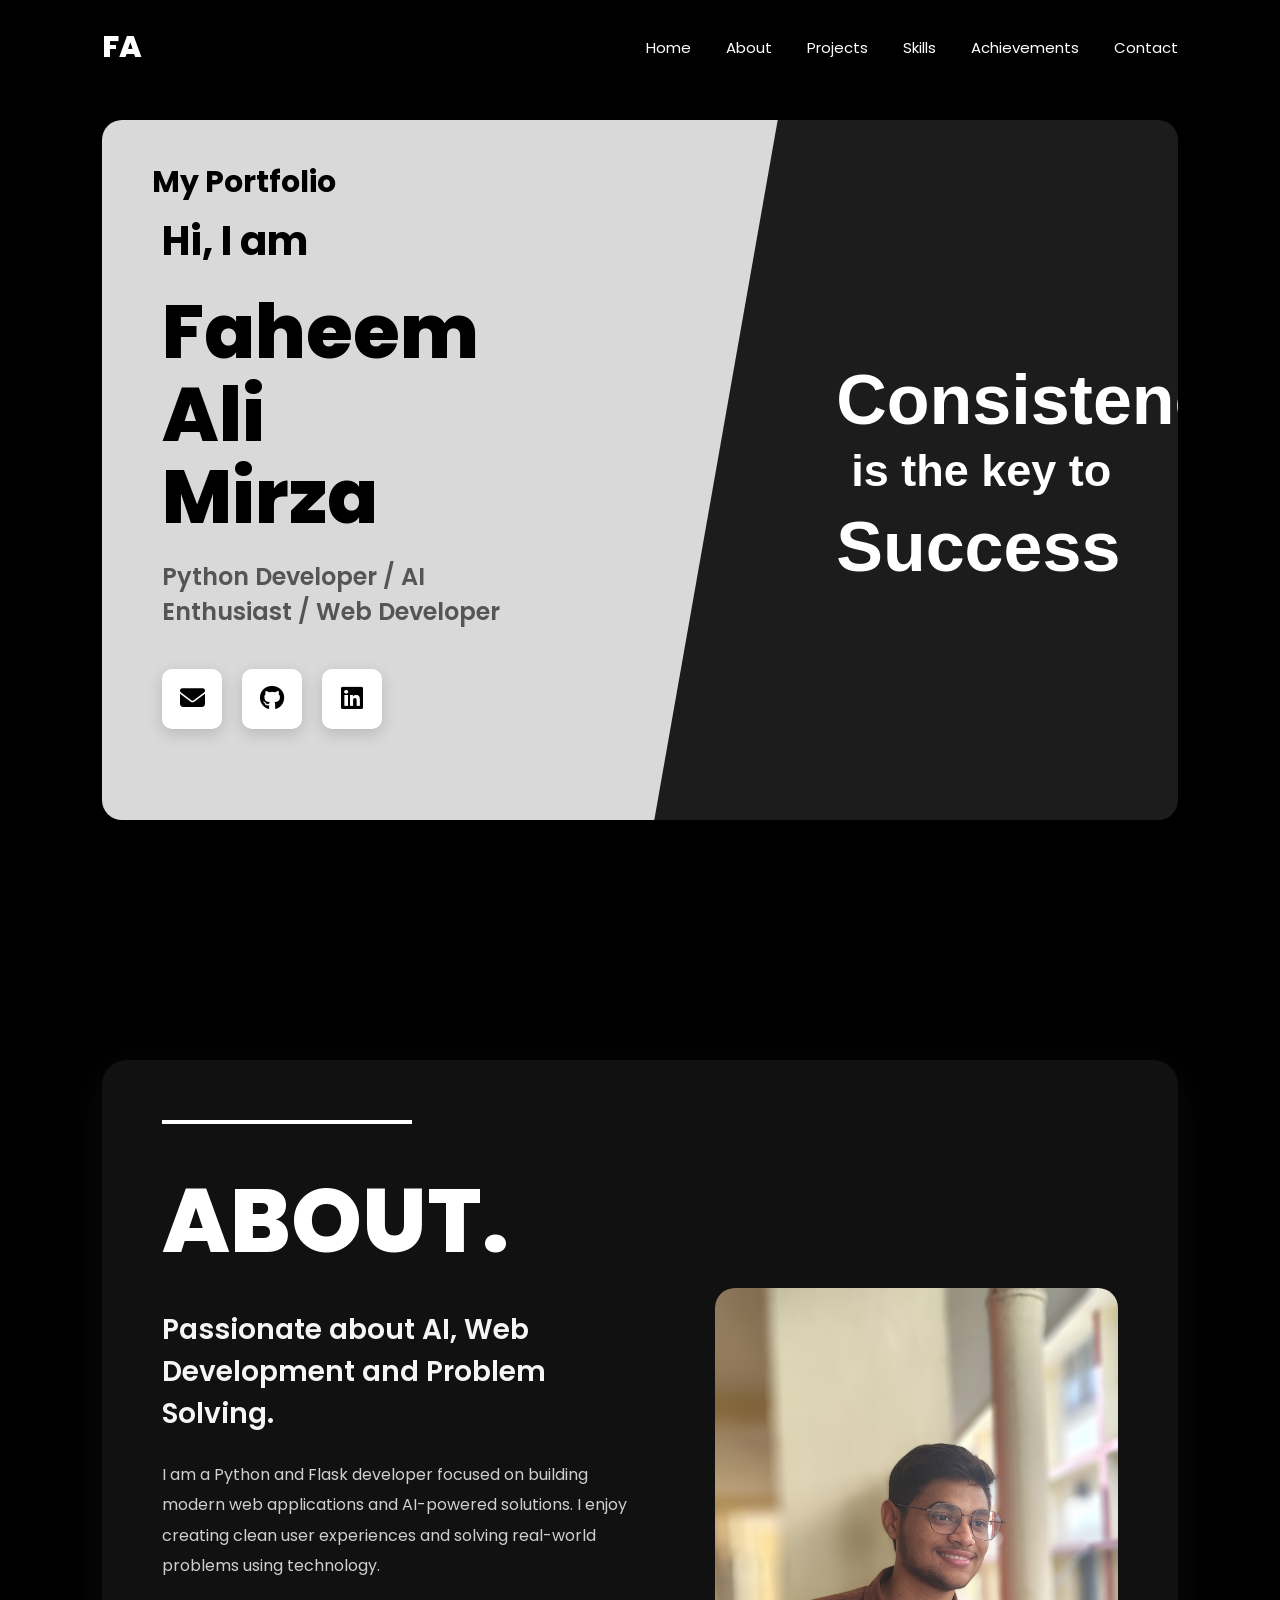
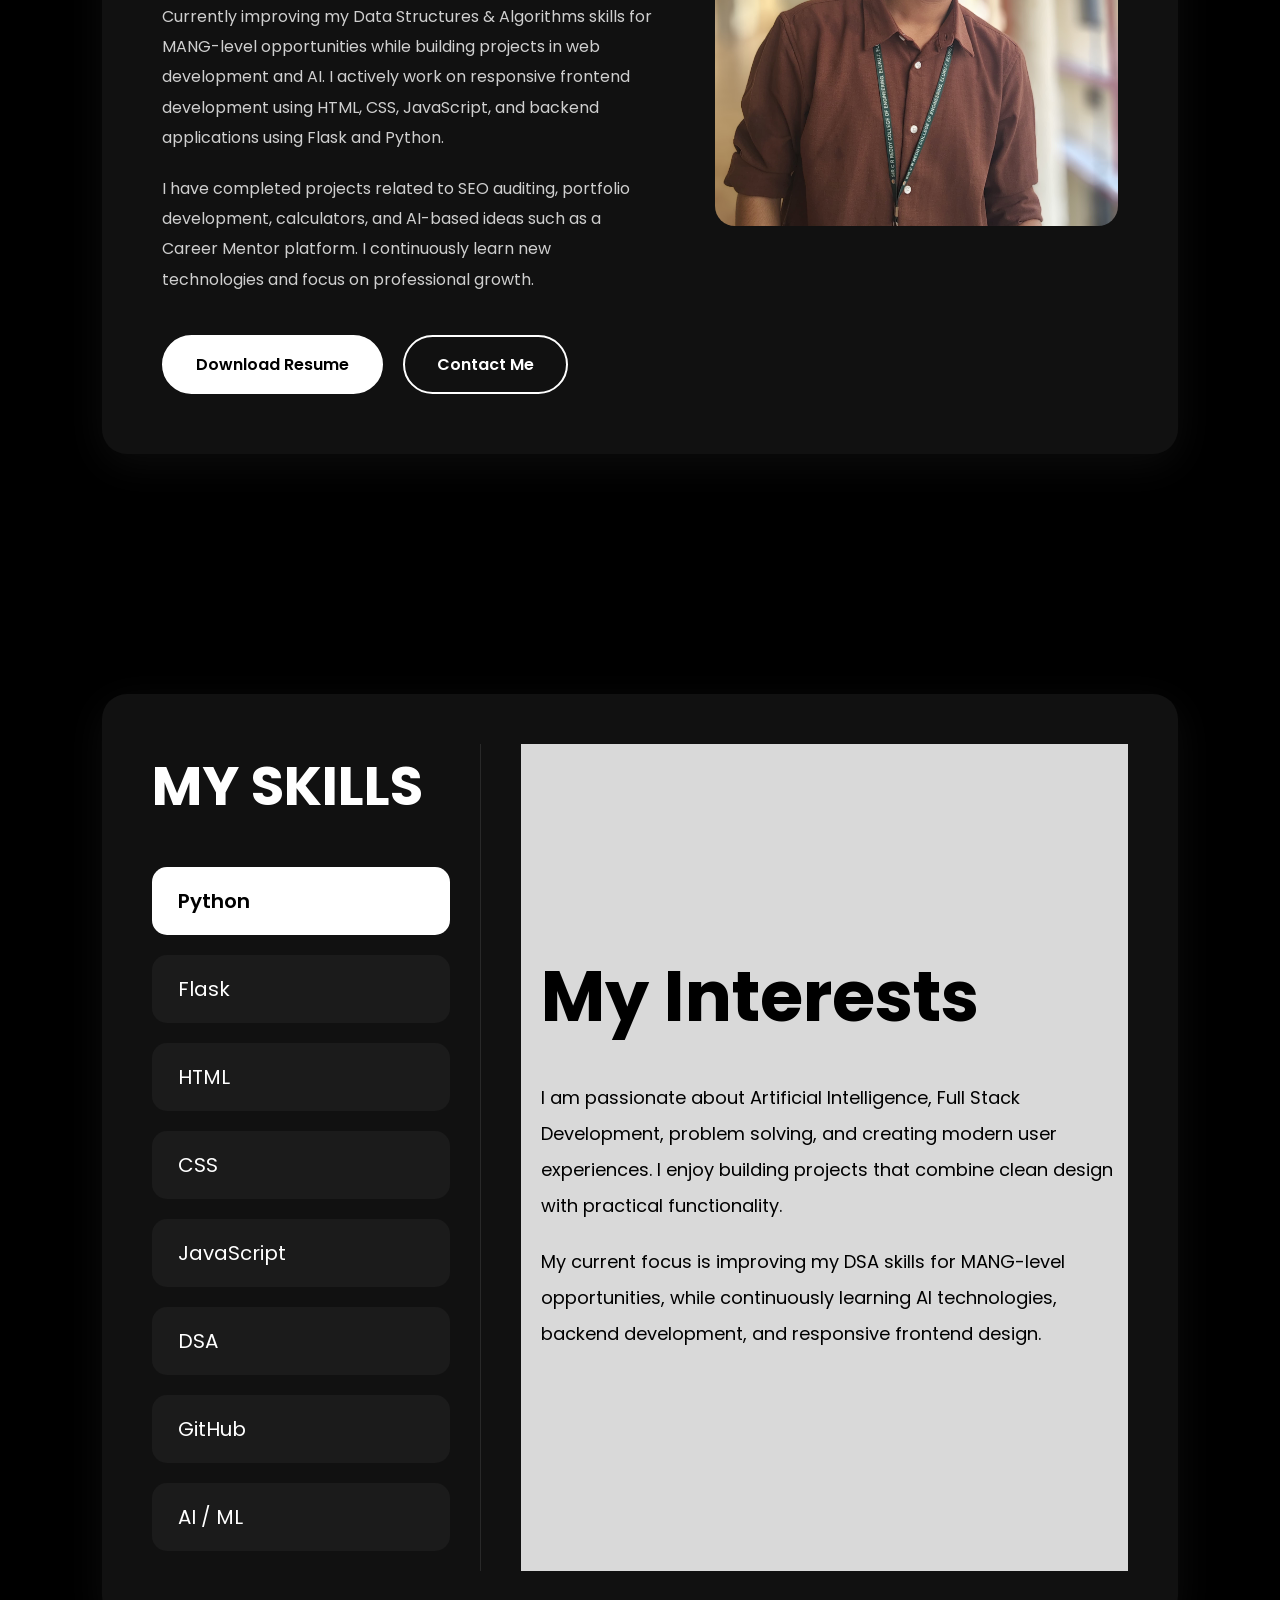
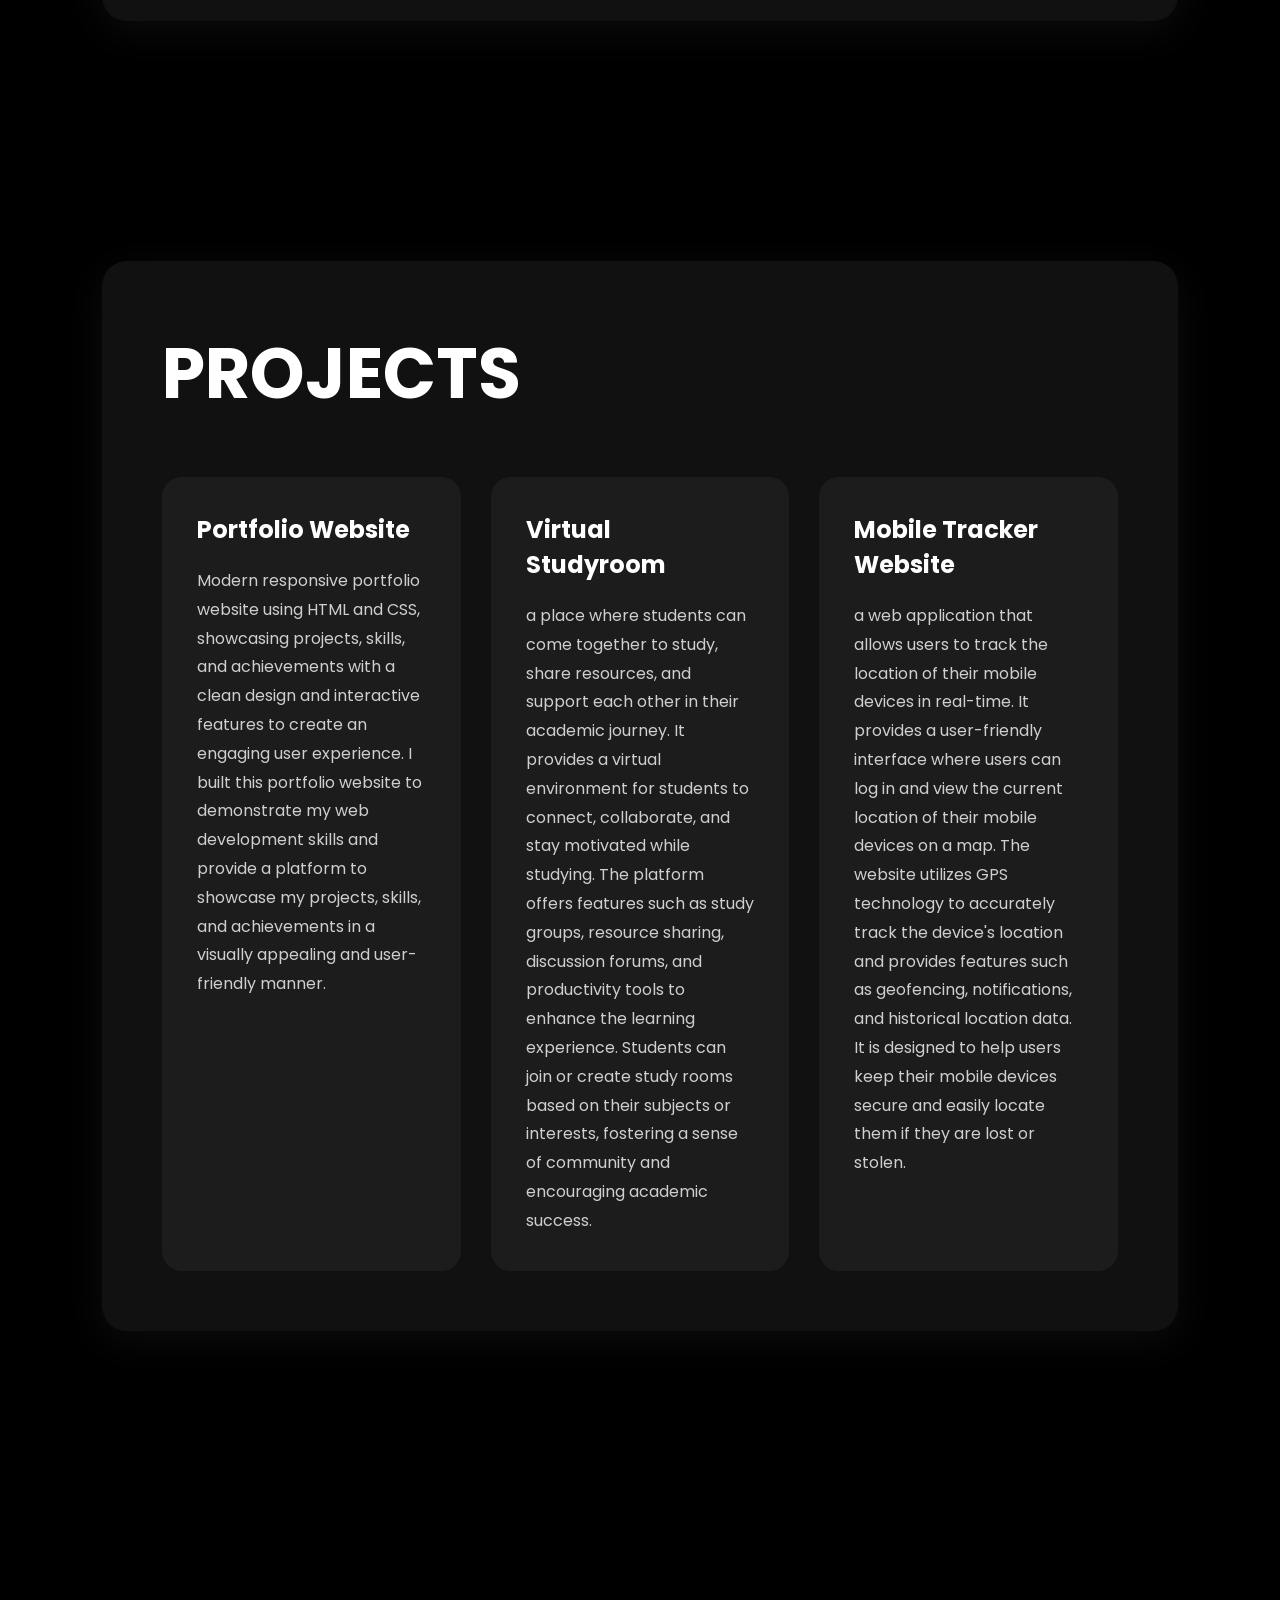
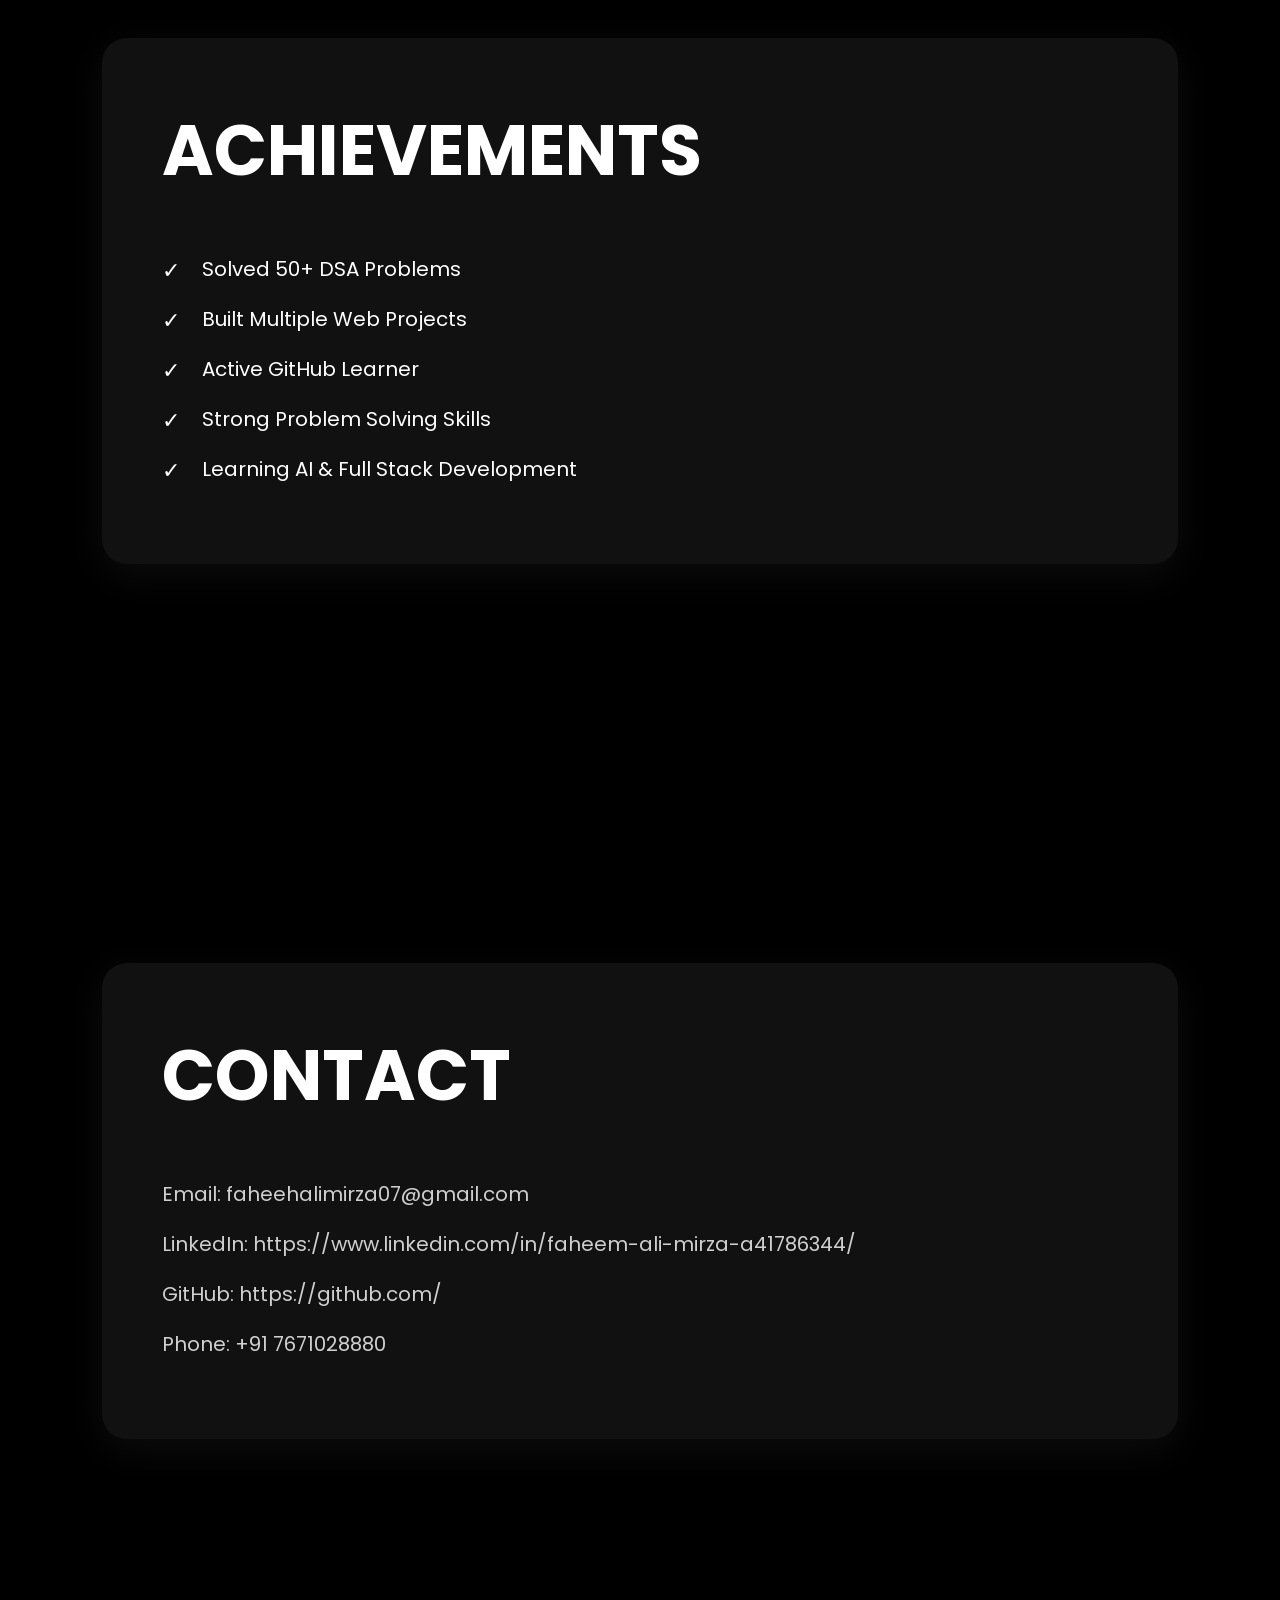
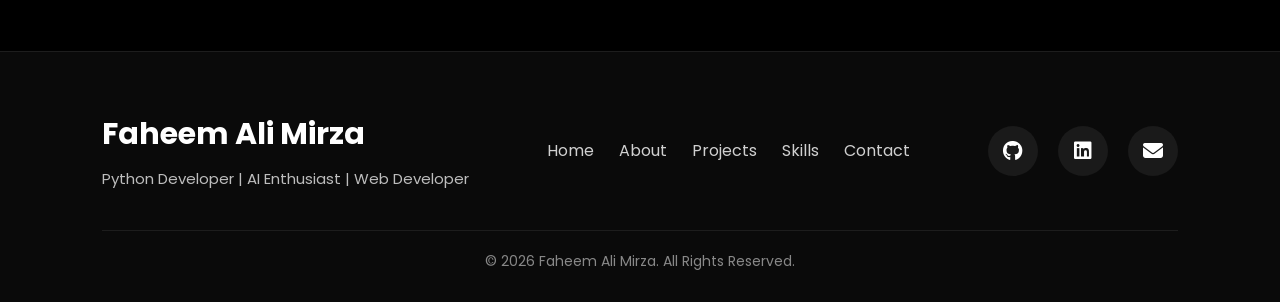
<file: 1 portfolio/index.html>
<!DOCTYPE html>
<html lang="en">
<head>
  <meta charset="UTF-8">
  <meta name="viewport" content="width=device-width, initial-scale=1.0">

  <title>Faheem Ali Mirza Portfolio</title>

  <!-- CSS -->
  <link rel="stylesheet" href="portfolio.css">

  <!-- Icons -->
  <link rel="stylesheet"
  href="https://cdnjs.cloudflare.com/ajax/libs/font-awesome/6.5.1/css/all.min.css"/>

  <!-- Google Font -->
  <link href="https://fonts.googleapis.com/css2?family=Poppins:wght@300;400;500;600;700;800&display=swap" rel="stylesheet">
</head>

<body>

  <!-- NAVBAR -->

  <header>
    <div class="logo">
      FA 
    </div>

    <nav>
      <a href="#home" class="active">Home</a>
      <a href="#about">About</a>
      <a href="#projects">Projects</a>
      <a href="#skills">Skills</a>
      <a href="#achievements">Achievements</a>
      <a href="#contact">Contact</a>
    </nav>
  </header>

  <!-- HOME SECTION -->

  <section id="home" class="home">

    <div class="container">

      <!-- LEFT SIDE -->
      <div class="left-section">

        <div class="inside-logo">My Portfolio</div>

        <div class="content">
          <h3>Hi, I am</h3>

          <h1>
            Faheem Ali <br>
            Mirza
          </h1>

          <p>Python Developer / AI Enthusiast / Web Developer</p>

          <div class="social-icons">

            <a href="#">
              <i class="fas fa-envelope"></i>
            </a>

            <a href="https://github.com">
              <i class="fab fa-github"></i>
            </a>

            <a href="https://www.linkedin.com/in/faheem-ali-mirza-a41786344/">
              <i class="fab fa-linkedin"></i>
            </a>

          </div>
        </div>
      </div>

      <!-- RIGHT SIDE -->

      <div class="right-section">

        <div class="tagline">

          <h3>Consistency</h3>

          <h2>is the key to</h2>

          <h3>Success</h3>

        </div>

      </div>

    </div>

  </section>

  <!-- ABOUT -->

  <section id="about" class="about">

    <div class="section-box">

      <div class="about-container">

        <!-- LEFT CONTENT -->

        <div class="about-content">

          <div class="line"></div>

          <h1>ABOUT.</h1>

          <h3>
            Passionate about AI, Web Development and Problem Solving.
          </h3>

          <p>
            I am a Python and Flask developer focused on building modern web applications 
            and AI-powered solutions. I enjoy creating clean user experiences and solving 
            real-world problems using technology.
          </p>

          <p>
            Currently improving my Data Structures & Algorithms skills for MANG-level 
            opportunities while building projects in web development and AI. 
            I actively work on responsive frontend development using HTML, CSS, JavaScript, 
            and backend applications using Flask and Python.
          </p>

          <p>
            I have completed projects related to SEO auditing, portfolio development, 
            calculators, and AI-based ideas such as a Career Mentor platform. 
            I continuously learn new technologies and focus on professional growth.
          </p>

          <!-- BUTTONS -->

          <div class="buttons">

            <a href="Resume.pdf" class="btn white-btn" download>
              Download Resume
            </a>

            <a href="#contact" class="btn transparent">
              Contact Me
            </a>

          </div>

        </div>

        <!-- RIGHT IMAGE -->

        <div class="about-image">

          <img src="faheem.jpg" alt="Faheem Ali Mirza">

        </div>

      </div>

    </div>

  </section>

  <!-- SKILLS -->

  <section id="skills" class="skills">

    <div class="skills-wrapper">

        <!-- LEFT SIDE -->

        <div class="skills-left">

            <h1>MY SKILLS</h1>

            <div class="skill-item active"
                data-title="Python"
                data-description="I use Python for problem solving, backend development, automation, and AI-related projects. I have built virtual studyroom projects, SEO audit tools, and logic-based applications using Python.
                I have a strong foundation in Python programming and enjoy leveraging its versatility for various applications.">
                Python
            </div>

            <div class="skill-item"
                data-title="Flask"
                data-description="I use Flask to create backend web applications and APIs. I have worked on responsive portfolio projects and planned AI-based web platforms using Flask. I utilize Flask to build scalable and efficient web applications, handling routing, database interactions, and integrating with frontend technologies to create seamless user experiences.
                 I have experience in developing RESTful APIs and implementing authentication and security features using Flask.">
                Flask
            </div>

            <div class="skill-item"
                data-title="HTML"
                data-description="I use HTML to build modern and structured web pages. I have created portfolio websites, landing pages, and responsive layouts. 
                I use HTML to structure content and create engaging user interfaces for my web projects. I have experience in building responsive layouts, semantic markup, and interactive features using HTML.">
                HTML
            </div>

            <div class="skill-item"
                data-title="CSS"
                data-description="I use CSS for responsive design, animations, layouts, flexbox, grid systems, and premium UI styling.
                 I have created modern portfolio interfaces and interactive sections. I use css in very project i have made and it is mainly used to design the page.">
                CSS
            </div>

            <div class="skill-item"
                data-title="JavaScript"
                data-description="I use JavaScript to add interactivity and dynamic behavior to websites. I have created calculator projects, navigation interactions, and responsive UI features. 
                I use JavaScript to enhance user experience by implementing interactive elements, form validation, and dynamic content updates in my web projects. I have experience with DOM manipulation, event handling, and creating engaging user interfaces using">
                JavaScript
            </div>

            <div class="skill-item"
                data-title="DSA"
                data-description="I practice Data Structures & Algorithms regularly and have solved many logic-based problems involving stacks, arrays, recursion, and problem-solving techniques.">
                DSA
            </div>

            <div class="skill-item"
                data-title="GitHub"
                data-description="I use GitHub to manage repositories, upload projects, track progress, and maintain coding consistency for development projects.">
                GitHub
            </div>

            <div class="skill-item"
                data-title="AI & Machine Learning"
                data-description="I am exploring AI concepts and building my knowledge in intelligent systems, AI-powered applications, and future AI-based project development.">
                AI / ML
            </div>

        </div>

        <!-- RIGHT SIDE -->

        <div class="skills-right">

            <div id="default-content">

                <h1>My Interests</h1>

                <p>
                    I am passionate about Artificial Intelligence, Full Stack Development,
                    problem solving, and creating modern user experiences.
                    I enjoy building projects that combine clean design with practical functionality.
                </p>

                <p>
                    My current focus is improving my DSA skills for MANG-level opportunities,
                    while continuously learning AI technologies, backend development,
                    and responsive frontend design.
                </p>

            </div>

            <div id="skill-content" style="display:none;">

                <h1 id="skill-title"></h1>

                <p id="skill-description"></p>

            </div>

        </div>

    </div>




  </section>

  <!-- PROJECTS -->

  <section id="projects" class="projects">

    <div class="section-box">

      <div class="section-title">
        <h1>PROJECTS</h1>
      </div>

      <div class="project-container">

        <div class="project-card">

          <h2>Portfolio Website</h2>

          <p>
            Modern responsive portfolio website using HTML and CSS, showcasing projects, skills, and achievements with a clean design and interactive features to create an engaging user experience.
            I built this portfolio website to demonstrate my web development skills and provide a platform to showcase my projects, skills, and achievements in a visually appealing and user-friendly manner. 
          </p>

        </div>

        <div class="project-card">

          <h2>Virtual Studyroom </h2>

          <p>
           a place where students can come together to study, share resources, and support each other in their academic journey. It provides a virtual environment for students to connect, collaborate, and stay motivated while studying. The platform offers features such as study groups, resource sharing, discussion forums, and productivity tools to enhance the learning experience. 
           Students can join or create study rooms based on their subjects or interests, fostering a sense of community and encouraging academic success.   
          </p>

        </div>

        <div class="project-card">

          <h2>Mobile Tracker Website</h2>

          <p>
             a web application that allows users to track the location of their mobile devices in real-time. It provides a user-friendly interface where users can log in and view the current location of their mobile devices on a map. The website utilizes GPS technology to accurately track the device's location and provides features such as geofencing, notifications, and historical location data. 
             It is designed to help users keep their mobile devices secure and easily locate them if they are lost or stolen. 
          </p>

        </div>

      </div>

    </div>

  </section>

  <!-- ACHIEVEMENTS -->

  <section id="achievements" class="achievements">

    <div class="section-box">

      <div class="section-title">
        <h1>ACHIEVEMENTS</h1>
      </div>

      <ul>

        <li>Solved 50+ DSA Problems</li>
        <li>Built Multiple Web Projects</li>
        <li>Active GitHub Learner</li>
        <li>Strong Problem Solving Skills</li>
        <li>Learning AI & Full Stack Development</li>

      </ul>

    </div>

  </section>

  <!-- CONTACT -->

  <section id="contact" class="contact">

    <div class="section-box">

      <div class="section-title">
        <h1>CONTACT</h1>
      </div>

      <div class="contact-container">

        <p>Email: faheehalimirza07@gmail.com</p>

        <p>LinkedIn: https://www.linkedin.com/in/faheem-ali-mirza-a41786344/</p>

        <p>GitHub: https://github.com/</p>

        <p>Phone: +91 7671028880</p>

      </div>

    </div>

  </section>
  <!-- FOOTER -->

<footer class="footer">

    <div class="footer-container">

        <div class="footer-left">

            <h2>Faheem Ali Mirza</h2>

            <p>
                Python Developer | AI Enthusiast | Web Developer
            </p>

        </div>

        <div class="footer-center">

            <a href="#home">Home</a>
            <a href="#about">About</a>
            <a href="#projects">Projects</a>
            <a href="#skills">Skills</a>
            <a href="#contact">Contact</a>

        </div>

        <div class="footer-right">

            <a href="#">
                <i class="fab fa-github"></i>
            </a>

            <a href="https://www.linkedin.com/in/faheem-ali-mirza-a41786344">
                <i class="fab fa-linkedin"></i>
            </a>

            <a href="#">
                <i class="fas fa-envelope"></i>
            </a>

        </div>

    </div>

    <div class="footer-bottom">

        <p>
            © 2026 Faheem Ali Mirza. All Rights Reserved.
        </p>

    </div>

</footer>

  <script src="portfolio.js"></script>

</body>
</html>
</file>
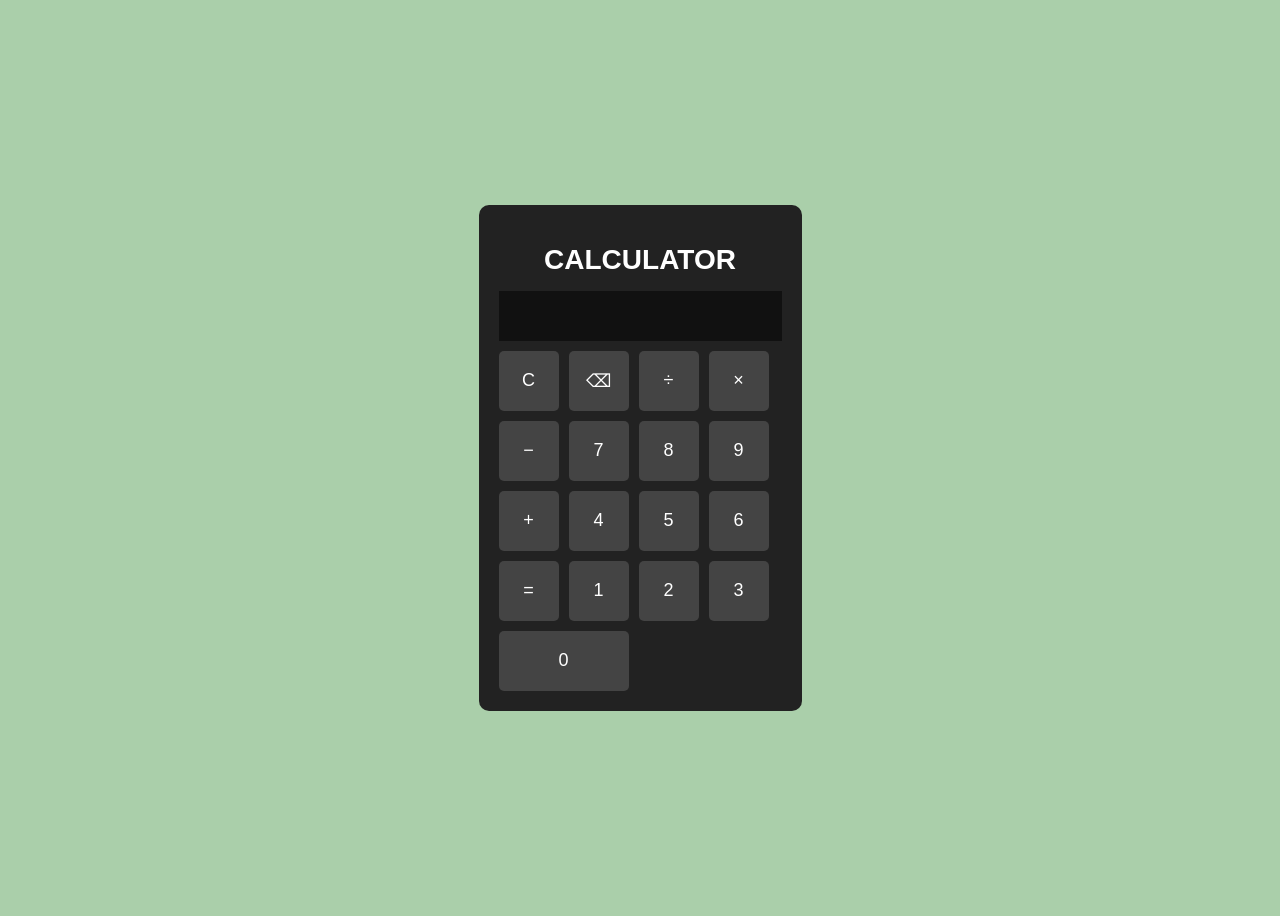
<file: 3 calculator/index.html>
<!DOCTYPE html>
<html lang="en">
<head>
  <meta charset="UTF-8">
  <title>Calculator</title>
  <link rel="stylesheet" href="calc.css">


</head>

<body>
<div class="calculator">
    <h1>CALCULATOR</h1>
  <input type="text" id="display" disabled>

  <div class="buttons">
    <button onclick="clearDisplay()">C</button>
    <button onclick="backspace()">⌫</button>
    <button onclick="appendValue('/')">÷</button>
    <button onclick="appendValue('*')">×</button>
    <button onclick="appendValue('-')">−</button>

    <button onclick="appendValue('7')">7</button>
    <button onclick="appendValue('8')">8</button>
    <button onclick="appendValue('9')">9</button>
    <button onclick="appendValue('+')">+</button>

    <button onclick="appendValue('4')">4</button>
    <button onclick="appendValue('5')">5</button>
    <button onclick="appendValue('6')">6</button>
    <button onclick="calculate()">=</button>

    <button onclick="appendValue('1')">1</button>
    <button onclick="appendValue('2')">2</button>
    <button onclick="appendValue('3')">3</button>
    <button onclick="appendValue('0')" class="zero">0</button>
  </div>
</div>

<script src="calc.js"></script>
</body>
</html>
</file>
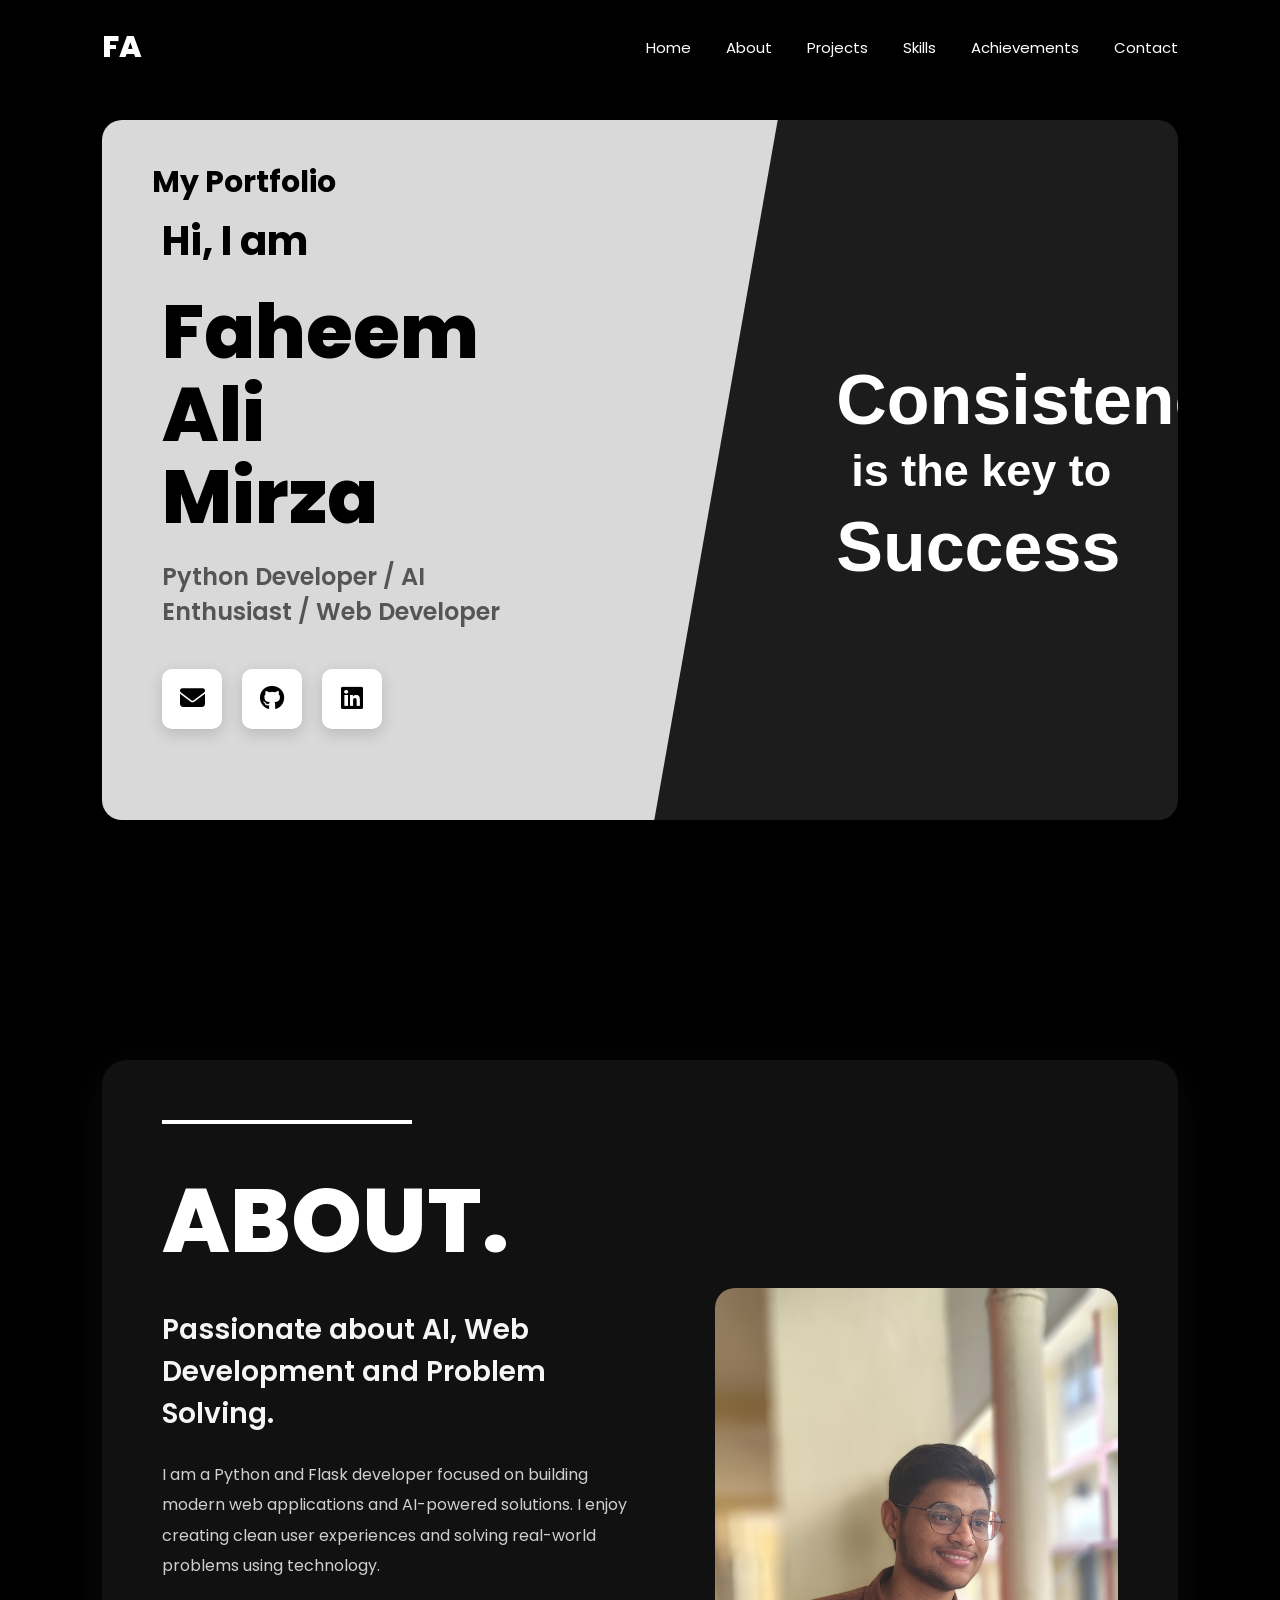
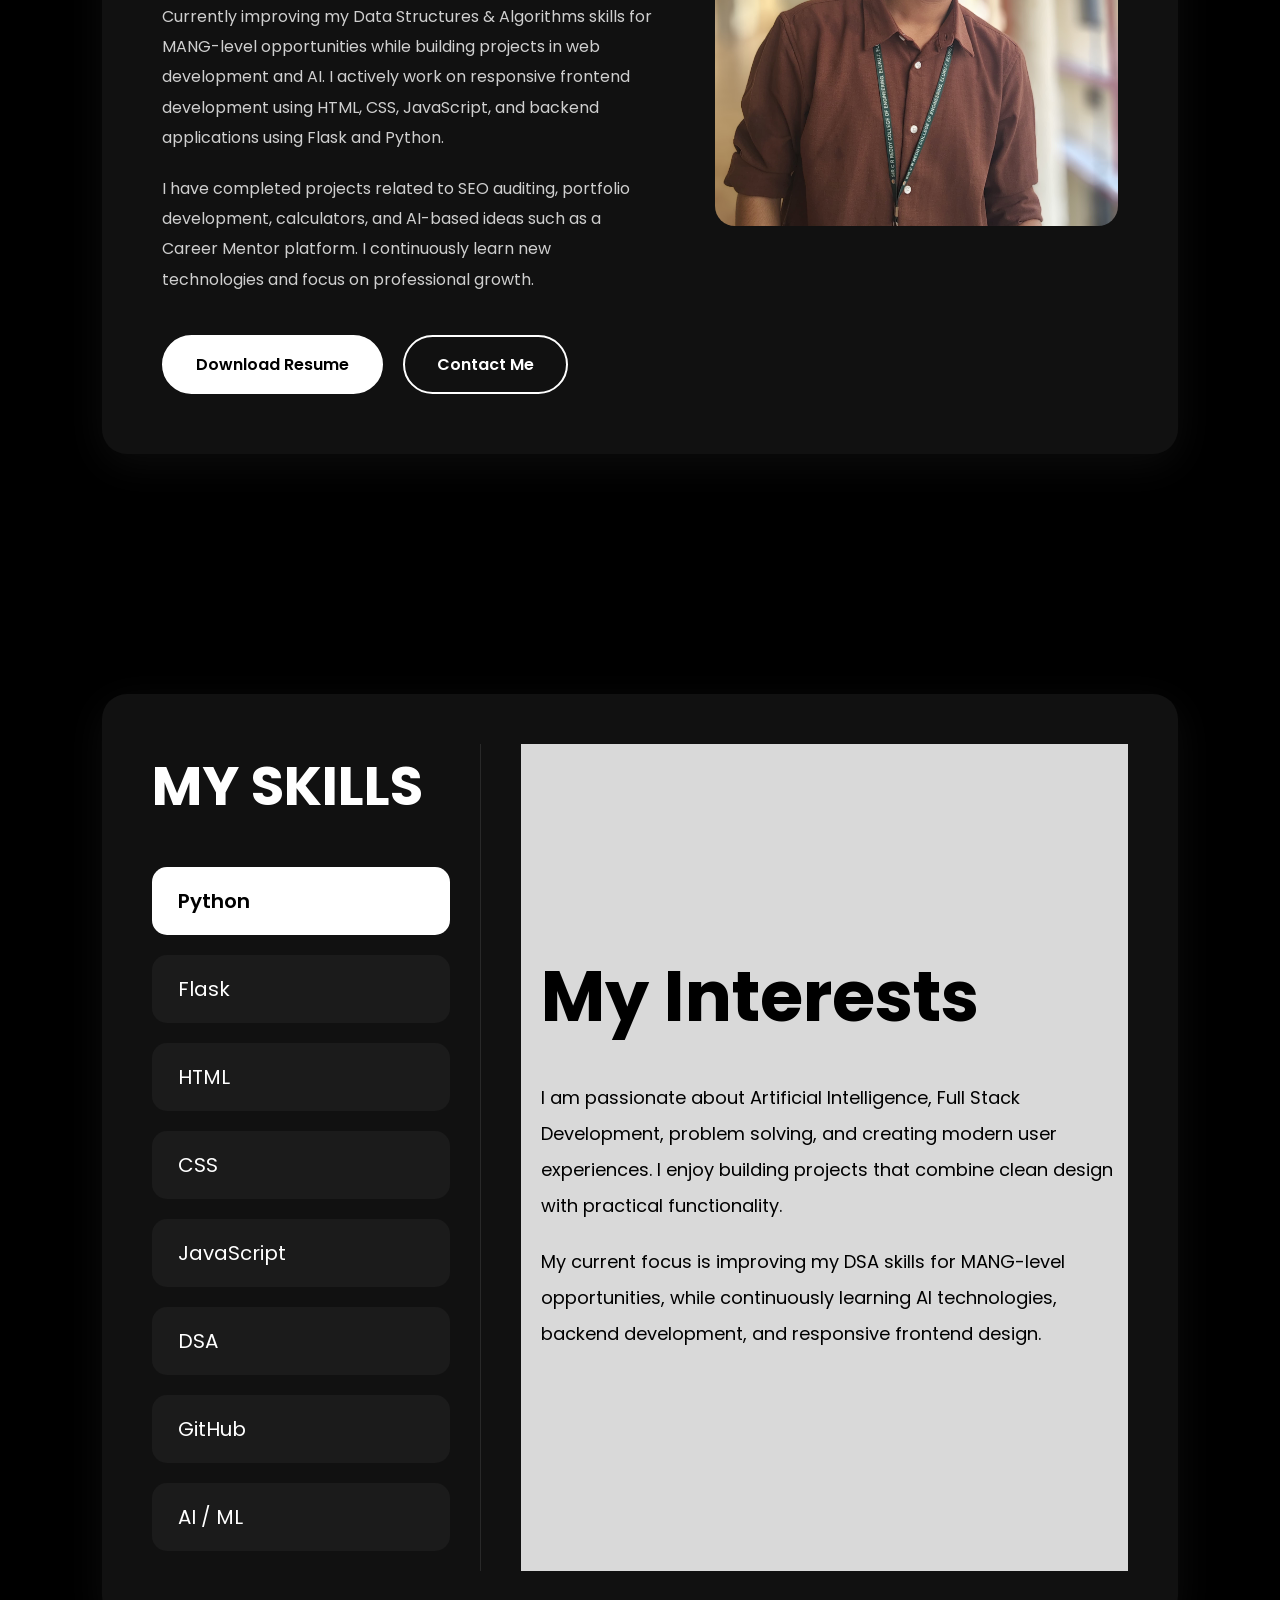
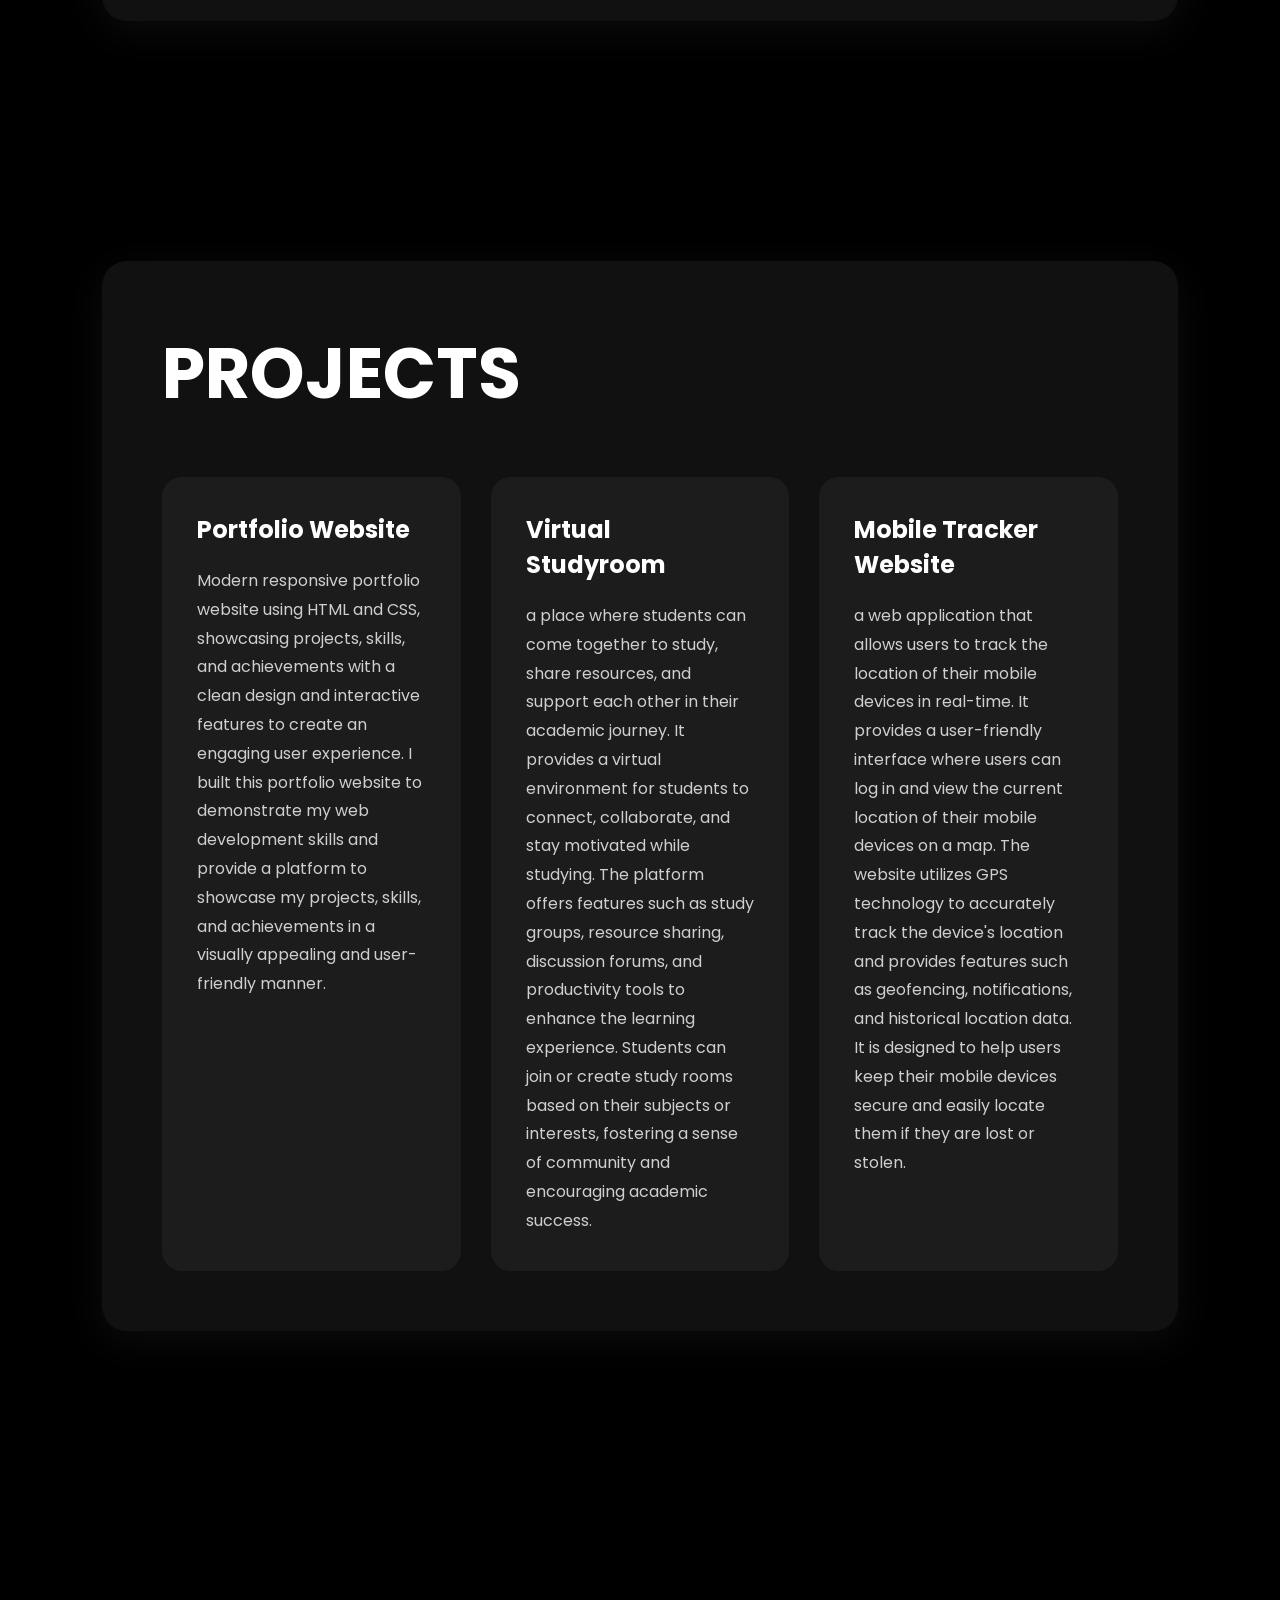
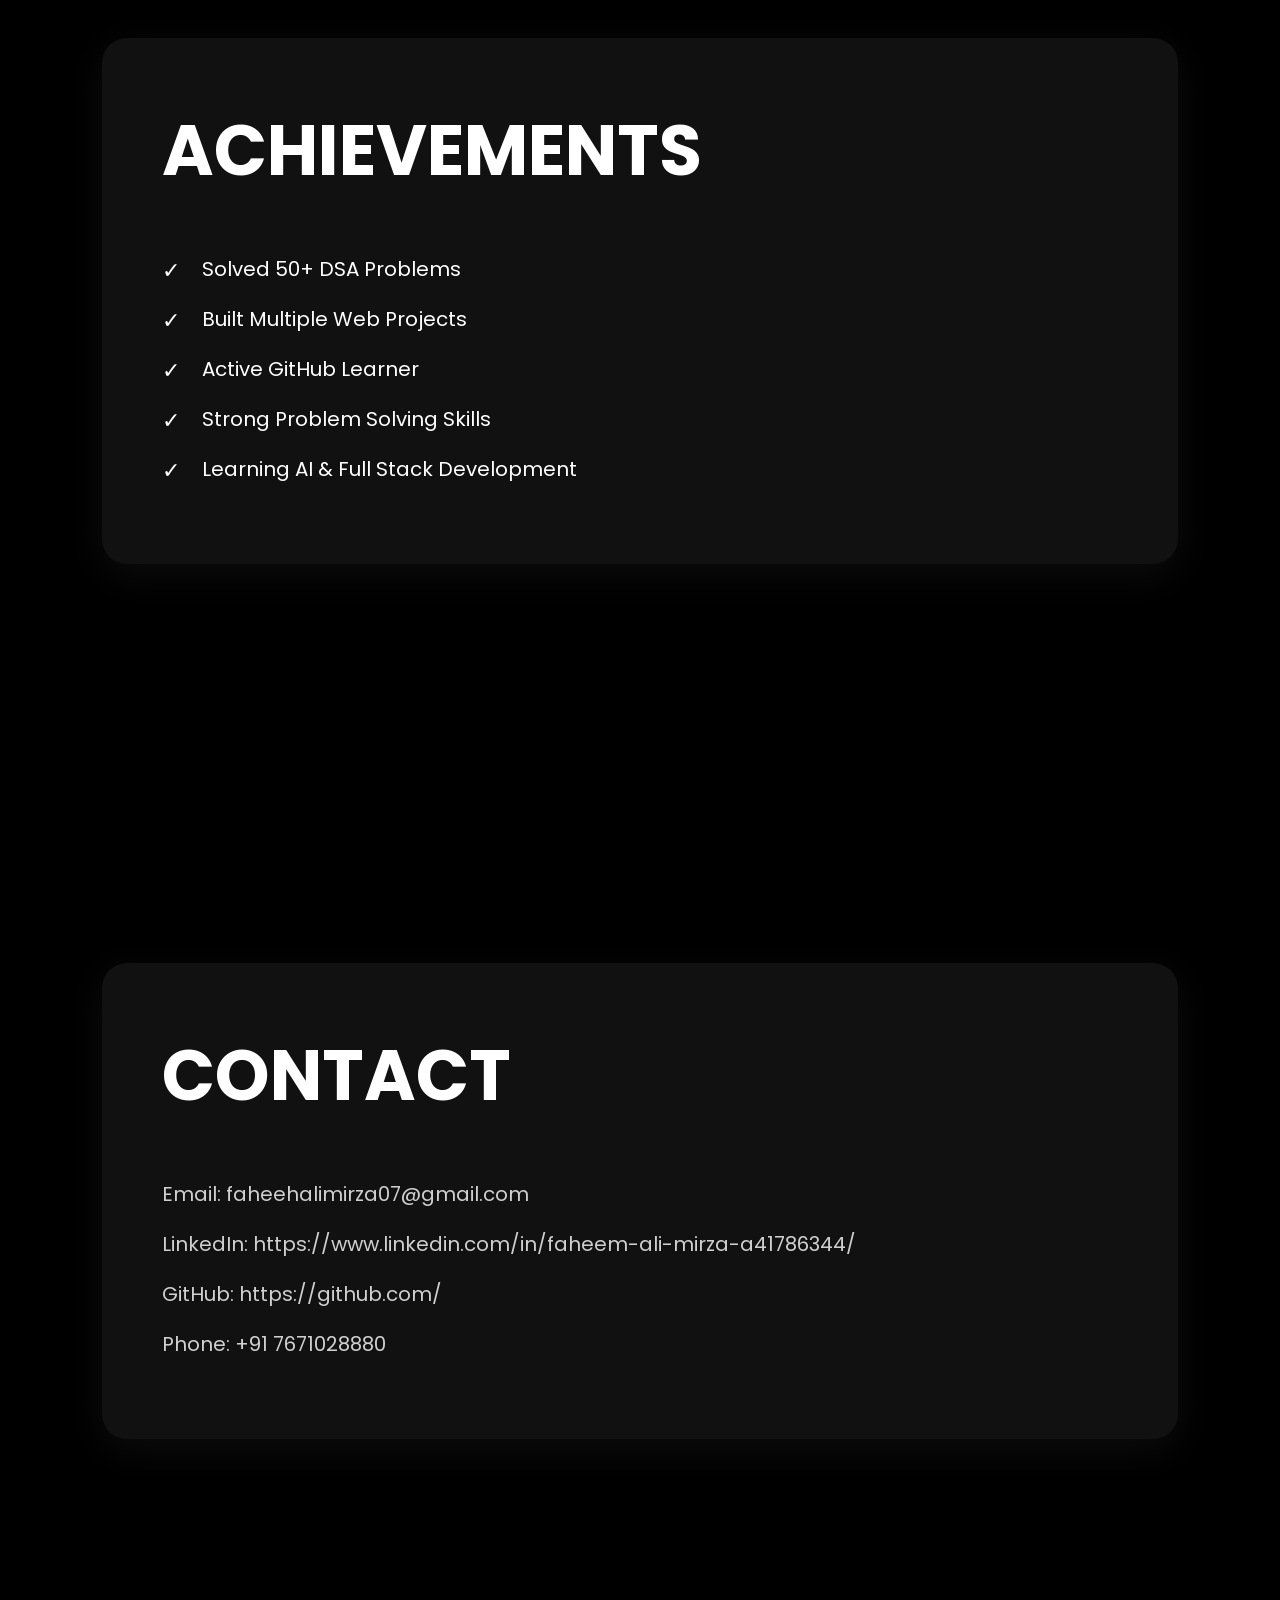
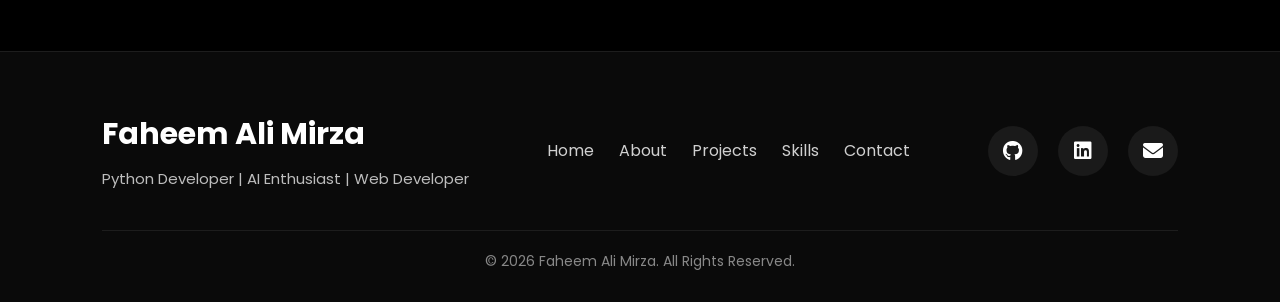
<file: 1/portfolio.html>
<!DOCTYPE html>
<html lang="en">
<head>
  <meta charset="UTF-8">
  <meta name="viewport" content="width=device-width, initial-scale=1.0">

  <title>Faheem Ali Mirza Portfolio</title>

  <!-- CSS -->
  <link rel="stylesheet" href="portfolio.css">

  <!-- Icons -->
  <link rel="stylesheet"
  href="https://cdnjs.cloudflare.com/ajax/libs/font-awesome/6.5.1/css/all.min.css"/>

  <!-- Google Font -->
  <link href="https://fonts.googleapis.com/css2?family=Poppins:wght@300;400;500;600;700;800&display=swap" rel="stylesheet">
</head>

<body>

  <!-- NAVBAR -->

  <header>
    <div class="logo">
      FA 
    </div>

    <nav>
      <a href="#home" class="active">Home</a>
      <a href="#about">About</a>
      <a href="#projects">Projects</a>
      <a href="#skills">Skills</a>
      <a href="#achievements">Achievements</a>
      <a href="#contact">Contact</a>
    </nav>
  </header>

  <!-- HOME SECTION -->

  <section id="home" class="home">

    <div class="container">

      <!-- LEFT SIDE -->
      <div class="left-section">

        <div class="inside-logo">My Portfolio</div>

        <div class="content">
          <h3>Hi, I am</h3>

          <h1>
            Faheem Ali <br>
            Mirza
          </h1>

          <p>Python Developer / AI Enthusiast / Web Developer</p>

          <div class="social-icons">

            <a href="#">
              <i class="fas fa-envelope"></i>
            </a>

            <a href="https://github.com">
              <i class="fab fa-github"></i>
            </a>

            <a href="https://www.linkedin.com/in/faheem-ali-mirza-a41786344/">
              <i class="fab fa-linkedin"></i>
            </a>

          </div>
        </div>
      </div>

      <!-- RIGHT SIDE -->

      <div class="right-section">

        <div class="tagline">

          <h3>Consistency</h3>

          <h2>is the key to</h2>

          <h3>Success</h3>

        </div>

      </div>

    </div>

  </section>

  <!-- ABOUT -->

  <section id="about" class="about">

    <div class="section-box">

      <div class="about-container">

        <!-- LEFT CONTENT -->

        <div class="about-content">

          <div class="line"></div>

          <h1>ABOUT.</h1>

          <h3>
            Passionate about AI, Web Development and Problem Solving.
          </h3>

          <p>
            I am a Python and Flask developer focused on building modern web applications 
            and AI-powered solutions. I enjoy creating clean user experiences and solving 
            real-world problems using technology.
          </p>

          <p>
            Currently improving my Data Structures & Algorithms skills for MANG-level 
            opportunities while building projects in web development and AI. 
            I actively work on responsive frontend development using HTML, CSS, JavaScript, 
            and backend applications using Flask and Python.
          </p>

          <p>
            I have completed projects related to SEO auditing, portfolio development, 
            calculators, and AI-based ideas such as a Career Mentor platform. 
            I continuously learn new technologies and focus on professional growth.
          </p>

          <!-- BUTTONS -->

          <div class="buttons">

            <a href="Resume.pdf" class="btn white-btn" download>
              Download Resume
            </a>

            <a href="#contact" class="btn transparent">
              Contact Me
            </a>

          </div>

        </div>

        <!-- RIGHT IMAGE -->

        <div class="about-image">

          <img src="faheem.jpg" alt="Faheem Ali Mirza">

        </div>

      </div>

    </div>

  </section>

  <!-- SKILLS -->

  <section id="skills" class="skills">

    <div class="skills-wrapper">

        <!-- LEFT SIDE -->

        <div class="skills-left">

            <h1>MY SKILLS</h1>

            <div class="skill-item active"
                data-title="Python"
                data-description="I use Python for problem solving, backend development, automation, and AI-related projects. I have built virtual studyroom projects, SEO audit tools, and logic-based applications using Python.
                I have a strong foundation in Python programming and enjoy leveraging its versatility for various applications.">
                Python
            </div>

            <div class="skill-item"
                data-title="Flask"
                data-description="I use Flask to create backend web applications and APIs. I have worked on responsive portfolio projects and planned AI-based web platforms using Flask. I utilize Flask to build scalable and efficient web applications, handling routing, database interactions, and integrating with frontend technologies to create seamless user experiences.
                 I have experience in developing RESTful APIs and implementing authentication and security features using Flask.">
                Flask
            </div>

            <div class="skill-item"
                data-title="HTML"
                data-description="I use HTML to build modern and structured web pages. I have created portfolio websites, landing pages, and responsive layouts. 
                I use HTML to structure content and create engaging user interfaces for my web projects. I have experience in building responsive layouts, semantic markup, and interactive features using HTML.">
                HTML
            </div>

            <div class="skill-item"
                data-title="CSS"
                data-description="I use CSS for responsive design, animations, layouts, flexbox, grid systems, and premium UI styling.
                 I have created modern portfolio interfaces and interactive sections. I use css in very project i have made and it is mainly used to design the page.">
                CSS
            </div>

            <div class="skill-item"
                data-title="JavaScript"
                data-description="I use JavaScript to add interactivity and dynamic behavior to websites. I have created calculator projects, navigation interactions, and responsive UI features. 
                I use JavaScript to enhance user experience by implementing interactive elements, form validation, and dynamic content updates in my web projects. I have experience with DOM manipulation, event handling, and creating engaging user interfaces using">
                JavaScript
            </div>

            <div class="skill-item"
                data-title="DSA"
                data-description="I practice Data Structures & Algorithms regularly and have solved many logic-based problems involving stacks, arrays, recursion, and problem-solving techniques.">
                DSA
            </div>

            <div class="skill-item"
                data-title="GitHub"
                data-description="I use GitHub to manage repositories, upload projects, track progress, and maintain coding consistency for development projects.">
                GitHub
            </div>

            <div class="skill-item"
                data-title="AI & Machine Learning"
                data-description="I am exploring AI concepts and building my knowledge in intelligent systems, AI-powered applications, and future AI-based project development.">
                AI / ML
            </div>

        </div>

        <!-- RIGHT SIDE -->

        <div class="skills-right">

            <div id="default-content">

                <h1>My Interests</h1>

                <p>
                    I am passionate about Artificial Intelligence, Full Stack Development,
                    problem solving, and creating modern user experiences.
                    I enjoy building projects that combine clean design with practical functionality.
                </p>

                <p>
                    My current focus is improving my DSA skills for MANG-level opportunities,
                    while continuously learning AI technologies, backend development,
                    and responsive frontend design.
                </p>

            </div>

            <div id="skill-content" style="display:none;">

                <h1 id="skill-title"></h1>

                <p id="skill-description"></p>

            </div>

        </div>

    </div>




  </section>

  <!-- PROJECTS -->

  <section id="projects" class="projects">

    <div class="section-box">

      <div class="section-title">
        <h1>PROJECTS</h1>
      </div>

      <div class="project-container">

        <div class="project-card">

          <h2>Portfolio Website</h2>

          <p>
            Modern responsive portfolio website using HTML and CSS, showcasing projects, skills, and achievements with a clean design and interactive features to create an engaging user experience.
            I built this portfolio website to demonstrate my web development skills and provide a platform to showcase my projects, skills, and achievements in a visually appealing and user-friendly manner. 
          </p>

        </div>

        <div class="project-card">

          <h2>Virtual Studyroom </h2>

          <p>
           a place where students can come together to study, share resources, and support each other in their academic journey. It provides a virtual environment for students to connect, collaborate, and stay motivated while studying. The platform offers features such as study groups, resource sharing, discussion forums, and productivity tools to enhance the learning experience. 
           Students can join or create study rooms based on their subjects or interests, fostering a sense of community and encouraging academic success.   
          </p>

        </div>

        <div class="project-card">

          <h2>Mobile Tracker Website</h2>

          <p>
             a web application that allows users to track the location of their mobile devices in real-time. It provides a user-friendly interface where users can log in and view the current location of their mobile devices on a map. The website utilizes GPS technology to accurately track the device's location and provides features such as geofencing, notifications, and historical location data. 
             It is designed to help users keep their mobile devices secure and easily locate them if they are lost or stolen. 
          </p>

        </div>

      </div>

    </div>

  </section>

  <!-- ACHIEVEMENTS -->

  <section id="achievements" class="achievements">

    <div class="section-box">

      <div class="section-title">
        <h1>ACHIEVEMENTS</h1>
      </div>

      <ul>

        <li>Solved 50+ DSA Problems</li>
        <li>Built Multiple Web Projects</li>
        <li>Active GitHub Learner</li>
        <li>Strong Problem Solving Skills</li>
        <li>Learning AI & Full Stack Development</li>

      </ul>

    </div>

  </section>

  <!-- CONTACT -->

  <section id="contact" class="contact">

    <div class="section-box">

      <div class="section-title">
        <h1>CONTACT</h1>
      </div>

      <div class="contact-container">

        <p>Email: faheehalimirza07@gmail.com</p>

        <p>LinkedIn: https://www.linkedin.com/in/faheem-ali-mirza-a41786344/</p>

        <p>GitHub: https://github.com/</p>

        <p>Phone: +91 7671028880</p>

      </div>

    </div>

  </section>
  <!-- FOOTER -->

<footer class="footer">

    <div class="footer-container">

        <div class="footer-left">

            <h2>Faheem Ali Mirza</h2>

            <p>
                Python Developer | AI Enthusiast | Web Developer
            </p>

        </div>

        <div class="footer-center">

            <a href="#home">Home</a>
            <a href="#about">About</a>
            <a href="#projects">Projects</a>
            <a href="#skills">Skills</a>
            <a href="#contact">Contact</a>

        </div>

        <div class="footer-right">

            <a href="#">
                <i class="fab fa-github"></i>
            </a>

            <a href="#">
                <i class="fab fa-linkedin"></i>
            </a>

            <a href="#">
                <i class="fas fa-envelope"></i>
            </a>

        </div>

    </div>

    <div class="footer-bottom">

        <p>
            © 2026 Faheem Ali Mirza. All Rights Reserved.
        </p>

    </div>

</footer>

  <script src="portfolio.js"></script>

</body>
</html>
</file>
<file: 1 portfolio/portfolio.css>
*{
    margin:0;
    padding:0;
    box-sizing:border-box;
    font-family:'Poppins', sans-serif;
    scroll-behavior:smooth;
}

body{
    background:#000;
    color:white;
}

/* NAVBAR */

header{
    width:100%;
    position:fixed;
    top:0;
    left:0;
    padding:25px 8%;
    display:flex;
    justify-content:space-between;
    align-items:center;
    background:rgba(0,0,0,0.6);
    backdrop-filter:blur(10px);
    z-index:1000;
}

.logo{
    font-size:30px;
    font-weight:800;
    color:white;
}

nav{
    display:flex;
    gap:35px;
}

nav a{
    color:white;
    text-decoration:none;
    font-size:15px;
    transition:0.3s;
    position:relative;
}

nav a:hover,
nav a.active{
    color:white;
}

nav a::after{
    content:'';
    position:absolute;
    left:0;
    bottom:-5px;
    width:0%;
    height:2px;
    background:white;
    transition:0.3s;
}

nav a:hover::after{
    width:100%;
}

/* SECTIONS */

section{
    min-height:100vh;
    padding:120px 8%;
    display:flex;
    justify-content:center;
    align-items:center;
}

.section-box{
    width:100%;
    max-width:1400px;
    background:#111;
    border-radius:25px;
    padding:60px;
    box-shadow:0 10px 40px rgba(255,255,255,0.05);
}

/* HOME */

.container{
    width:100%;
    max-width:1400px;
    height:700px;
    display:flex;
    overflow:hidden;
    border-radius:20px;
    box-shadow:0 10px 30px rgba(0,0,0,0.2);
}

.left-section{
    width:45%;
    background:#d9d9d9;
    padding:60px;
    position:relative;
    display:flex;
    align-items:center;
}

.inside-logo{
    position:absolute;
    top:40px;
    left:50px;
    font-size:30px;
    font-weight:bold;
    color:black;
}

.content h3{
    font-size:40px;
    margin-bottom:20px;
    color:black;
}

.content h1{
    font-size:75px;
    font-weight:800;
    line-height:1.1;
    color:black;
}

.content p{
    margin-top:20px;
    font-size:24px;
    color:#555;
    font-weight:600;
}

.social-icons{
    margin-top:40px;
    display:flex;
    gap:20px;
}

.social-icons a{
    width:60px;
    height:60px;
    background:white;
    display:flex;
    justify-content:center;
    align-items:center;
    text-decoration:none;
    color:black;
    font-size:25px;
    border-radius:10px;
    box-shadow:0 5px 15px rgba(0,0,0,0.15);
    transition:0.3s;
}

.social-icons a:hover{
    transform:translateY(-5px);
}

.right-section{
    width:55%;
    background:#1c1c1c;
    position:relative;
    overflow:hidden;
    display:flex;
    justify-content:center;
    align-items:flex-end;
}

.right-section::before{
    content:"";
    position:absolute;
    left:-120px;
    top:0;
    width:250px;
    height:100%;
    background:#d9d9d9;
    transform:skewX(-10deg);
}

.tagline{
    position:absolute;
    top:230px;
    left:250px;
    font-size:30px;
    font-weight:bold;
    color:white;
}

.tagline h2{
    margin-top:5px;
    margin-left:15px;
    font-family:Impact, Haettenschweiler, 'Arial Narrow Bold', sans-serif;
}

.tagline h3{
    font-size:70px;
    margin-top:10px;
    font-family:Impact, Haettenschweiler, 'Arial Narrow Bold', sans-serif;
}

/* ABOUT */

.about-container{
    display:flex;
    justify-content:space-between;
    align-items:center;
    gap:60px;
}

.about-content{
    width:55%;
}

.line{
    width:250px;
    height:4px;
    background:white;
    margin-bottom:30px;
}

.about-content h1{
    font-size:90px;
    font-weight:800;
    margin-bottom:20px;
}

.about-content h3{
    font-size:28px;
    font-weight:600;
    margin-bottom:25px;
    color:#f5f5f5;
    line-height:1.5;
}

.about-content p{
    font-size:16px;
    color:#cfcfcf;
    line-height:1.9;
    margin-bottom:20px;
    max-width:700px;
}

.buttons{
    margin-top:40px;
    display:flex;
    gap:20px;
}

.btn{
    padding:15px 32px;
    border-radius:40px;
    text-decoration:none;
    font-weight:600;
    transition:0.3s;
    border:2px solid white;
}

.white-btn{
    background:white;
    color:black;
}

.white-btn:hover{
    background:transparent;
    color:white;
}

.transparent{
    color:white;
}

.transparent:hover{
    background:white;
    color:black;
}

.about-image{
    width:45%;
    display:flex;
    justify-content:center;
    align-items:center;
}

.about-image img{
    width:100%;
    max-width:450px;
    border-radius:20px;
    object-fit:cover;
}

/* TITLES */

.section-title{
    margin-bottom:50px;
}

.section-title h1{
    font-size:70px;
    color:white;
}

/* SKILLS SECTION */

.skills-section{
    min-height:100vh;
    padding:120px 8%;
    display:flex;
    justify-content:center;
    align-items:center;
}

.skills-wrapper{
    width:100%;
    max-width:1400px;
    background:#111;
    border-radius:25px;
    padding:50px;
    display:flex;
    gap:40px;
    box-shadow:0 10px 40px rgba(255,255,255,0.05);
}

/* LEFT SIDE */

.skills-left{
    width:35%;
    border-right:1px solid rgba(255,255,255,0.1);
    padding-right:30px;
}

.skills-left h1{
    font-size:55px;
    margin-bottom:40px;
    color:white;
}

.skill-item{
    padding:18px 25px;
    margin-bottom:20px;
    background:#1b1b1b;
    border-radius:15px;
    cursor:pointer;
    font-size:20px;
    transition:0.3s;
    border:1px solid transparent;
}

.skill-item:hover{
    transform:translateX(10px);
    border:1px solid white;
}

.skill-item.active{
    background:white;
    color:black;
    font-weight:600;
}

/* RIGHT SIDE */

.skills-right{
    width:65%;
    display:flex;
    flex-direction:column;
    justify-content:center;
    background-color: #d9d9d9;
}

.skills-right h1{
    font-size:70px;
    margin-bottom:30px;
    color:black;
    margin-left: 20px;
}

.skills-right p{
    font-size:18px;
    line-height:2;
    color:black;
    margin-bottom:20px;
    margin-left:20px;
}

/* RESPONSIVE */

@media(max-width:1000px){

    .skills-wrapper{
        flex-direction:column;
    }

    .skills-left,
    .skills-right{
        width:100%;
    }

    .skills-left{
        border-right:none;
        border-bottom:1px solid rgba(255,255,255,0.1);
        padding-bottom:30px;
    }

    .skills-left h1{
        font-size:40px;
        text-align:center;
    }

    .skills-right h1{
        font-size:45px;
        text-align:center;
    }

    .skills-right p{
        font-size:16px;
        text-align:center;
    }

    .skill-item{
        text-align:center;
    }
}

/* PROJECTS */

.project-container{
    display:grid;
    grid-template-columns:repeat(auto-fit,minmax(280px,1fr));
    gap:30px;
}

.project-card{
    background:#1c1c1c;
    padding:35px;
    border-radius:20px;
    transition:0.3s;
}

.project-card:hover{
    transform:translateY(-10px);
    border:1px solid white;
}

.project-card h2{
    margin-bottom:20px;
    color:white;
}

.project-card p{
    color:#cfcfcf;
    line-height:1.8;
}

/* ACHIEVEMENTS */

.achievements ul{
    list-style:none;
}

.achievements li{
    margin-bottom:20px;
    font-size:20px;
    position:relative;
    padding-left:40px;
}

.achievements li::before{
    content:'✓';
    position:absolute;
    left:0;
    color:white;
    font-size:22px;
}

/* CONTACT */

.contact-container p{
    margin-bottom:20px;
    font-size:20px;
    color:#cfcfcf;
}
/* FOOTER */

.footer{
    background:#0a0a0a;
    padding:60px 8% 30px;
    border-top:1px solid rgba(255,255,255,0.08);
}

.footer-container{
    display:flex;
    justify-content:space-between;
    align-items:center;
    gap:40px;
    flex-wrap:wrap;
}

.footer-left h2{
    font-size:30px;
    margin-bottom:10px;
    color:white;
}

.footer-left p{
    color:#bdbdbd;
    font-size:15px;
}

.footer-center{
    display:flex;
    gap:25px;
    flex-wrap:wrap;
}

.footer-center a{
    color:#d0d0d0;
    text-decoration:none;
    transition:0.3s;
}

.footer-center a:hover{
    color:white;
}

.footer-right{
    display:flex;
    gap:20px;
}

.footer-right a{
    width:50px;
    height:50px;
    background:#1a1a1a;
    border-radius:50%;
    display:flex;
    justify-content:center;
    align-items:center;
    color:white;
    text-decoration:none;
    font-size:20px;
    transition:0.3s;
}

.footer-right a:hover{
    background:white;
    color:black;
    transform:translateY(-5px);
}

.footer-bottom{
    margin-top:40px;
    padding-top:20px;
    border-top:1px solid rgba(255,255,255,0.08);
    text-align:center;
}

.footer-bottom p{
    color:#888;
    font-size:14px;
}

/* RESPONSIVE */

@media(max-width:900px){

    .footer-container{
        flex-direction:column;
        text-align:center;
    }

    .footer-center{
        justify-content:center;
    }
}
/* RESPONSIVE */

@media(max-width:1000px){

    .container{
        flex-direction:column;
        height:auto;
    }

    .left-section,
    .right-section{
        width:100%;
    }

    .left-section{
        padding:40px;
    }

    .content h1{
        font-size:50px;
    }

    .content h3{
        font-size:30px;
    }

    .content p{
        font-size:18px;
    }

    .tagline{
        position:static;
        margin-top:30px;
        text-align:center;
    }

    .about-container{
        flex-direction:column-reverse;
        text-align:center;
    }

    .about-content,
    .about-image{
        width:100%;
    }

    .buttons{
        justify-content:center;
        flex-wrap:wrap;
    }

    nav{
        display:none;
    }
}

@media(max-width:700px){

    section{
        padding:120px 5%;
    }

    .section-title h1{
        font-size:45px;
    }

    .about-content h1{
        font-size:45px;
    }

    .about-content h3{
        font-size:22px;
    }

    .about-content p{
        font-size:14px;
    }

    .tagline h3{
        font-size:45px;
    }
}
</file>
<file: 3 calculator/calc.css>
body {
  display: flex;
  justify-content: center;
  align-items: center;
  height: 100vh;
  background: rgb(170, 207, 170);
  font-family: Arial;
}

.calculator {
  background: #222;
  padding: 20px;
  border-radius: 10px;
  color: white
}

#display {
  width: 100%;
  height: 50px;
  font-size: 20px;
  margin-bottom: 10px;
  text-align: right;
  padding: 10px 20px 10px 10px; 
  border: none;
  background: #111;
  color: white;
  box-sizing: border-box;
}

.buttons {
  display: grid;
  grid-template-columns: repeat(4, 60px);
  gap: 10px;
}

button {
  height: 60px;
  font-size: 18px;
  border: none;
  cursor: pointer;
  background: #444;
  color: white;
  border-radius: 5px;
}

button:hover {
  background: #666;
}

.zero {
  grid-column: span 2;
}

h1 {
  color: white;
  text-align: center;
  margin-bottom: 15px;
  font-size: 28px;
}
</file>
<file: 1/portfolio.css>
*{
    margin:0;
    padding:0;
    box-sizing:border-box;
    font-family:'Poppins', sans-serif;
    scroll-behavior:smooth;
}

body{
    background:#000;
    color:white;
}

/* NAVBAR */

header{
    width:100%;
    position:fixed;
    top:0;
    left:0;
    padding:25px 8%;
    display:flex;
    justify-content:space-between;
    align-items:center;
    background:rgba(0,0,0,0.6);
    backdrop-filter:blur(10px);
    z-index:1000;
}

.logo{
    font-size:30px;
    font-weight:800;
    color:white;
}

nav{
    display:flex;
    gap:35px;
}

nav a{
    color:white;
    text-decoration:none;
    font-size:15px;
    transition:0.3s;
    position:relative;
}

nav a:hover,
nav a.active{
    color:white;
}

nav a::after{
    content:'';
    position:absolute;
    left:0;
    bottom:-5px;
    width:0%;
    height:2px;
    background:white;
    transition:0.3s;
}

nav a:hover::after{
    width:100%;
}

/* SECTIONS */

section{
    min-height:100vh;
    padding:120px 8%;
    display:flex;
    justify-content:center;
    align-items:center;
}

.section-box{
    width:100%;
    max-width:1400px;
    background:#111;
    border-radius:25px;
    padding:60px;
    box-shadow:0 10px 40px rgba(255,255,255,0.05);
}

/* HOME */

.container{
    width:100%;
    max-width:1400px;
    height:700px;
    display:flex;
    overflow:hidden;
    border-radius:20px;
    box-shadow:0 10px 30px rgba(0,0,0,0.2);
}

.left-section{
    width:45%;
    background:#d9d9d9;
    padding:60px;
    position:relative;
    display:flex;
    align-items:center;
}

.inside-logo{
    position:absolute;
    top:40px;
    left:50px;
    font-size:30px;
    font-weight:bold;
    color:black;
}

.content h3{
    font-size:40px;
    margin-bottom:20px;
    color:black;
}

.content h1{
    font-size:75px;
    font-weight:800;
    line-height:1.1;
    color:black;
}

.content p{
    margin-top:20px;
    font-size:24px;
    color:#555;
    font-weight:600;
}

.social-icons{
    margin-top:40px;
    display:flex;
    gap:20px;
}

.social-icons a{
    width:60px;
    height:60px;
    background:white;
    display:flex;
    justify-content:center;
    align-items:center;
    text-decoration:none;
    color:black;
    font-size:25px;
    border-radius:10px;
    box-shadow:0 5px 15px rgba(0,0,0,0.15);
    transition:0.3s;
}

.social-icons a:hover{
    transform:translateY(-5px);
}

.right-section{
    width:55%;
    background:#1c1c1c;
    position:relative;
    overflow:hidden;
    display:flex;
    justify-content:center;
    align-items:flex-end;
}

.right-section::before{
    content:"";
    position:absolute;
    left:-120px;
    top:0;
    width:250px;
    height:100%;
    background:#d9d9d9;
    transform:skewX(-10deg);
}

.tagline{
    position:absolute;
    top:230px;
    left:250px;
    font-size:30px;
    font-weight:bold;
    color:white;
}

.tagline h2{
    margin-top:5px;
    margin-left:15px;
    font-family:Impact, Haettenschweiler, 'Arial Narrow Bold', sans-serif;
}

.tagline h3{
    font-size:70px;
    margin-top:10px;
    font-family:Impact, Haettenschweiler, 'Arial Narrow Bold', sans-serif;
}

/* ABOUT */

.about-container{
    display:flex;
    justify-content:space-between;
    align-items:center;
    gap:60px;
}

.about-content{
    width:55%;
}

.line{
    width:250px;
    height:4px;
    background:white;
    margin-bottom:30px;
}

.about-content h1{
    font-size:90px;
    font-weight:800;
    margin-bottom:20px;
}

.about-content h3{
    font-size:28px;
    font-weight:600;
    margin-bottom:25px;
    color:#f5f5f5;
    line-height:1.5;
}

.about-content p{
    font-size:16px;
    color:#cfcfcf;
    line-height:1.9;
    margin-bottom:20px;
    max-width:700px;
}

.buttons{
    margin-top:40px;
    display:flex;
    gap:20px;
}

.btn{
    padding:15px 32px;
    border-radius:40px;
    text-decoration:none;
    font-weight:600;
    transition:0.3s;
    border:2px solid white;
}

.white-btn{
    background:white;
    color:black;
}

.white-btn:hover{
    background:transparent;
    color:white;
}

.transparent{
    color:white;
}

.transparent:hover{
    background:white;
    color:black;
}

.about-image{
    width:45%;
    display:flex;
    justify-content:center;
    align-items:center;
}

.about-image img{
    width:100%;
    max-width:450px;
    border-radius:20px;
    object-fit:cover;
}

/* TITLES */

.section-title{
    margin-bottom:50px;
}

.section-title h1{
    font-size:70px;
    color:white;
}

/* SKILLS SECTION */

.skills-section{
    min-height:100vh;
    padding:120px 8%;
    display:flex;
    justify-content:center;
    align-items:center;
}

.skills-wrapper{
    width:100%;
    max-width:1400px;
    background:#111;
    border-radius:25px;
    padding:50px;
    display:flex;
    gap:40px;
    box-shadow:0 10px 40px rgba(255,255,255,0.05);
}

/* LEFT SIDE */

.skills-left{
    width:35%;
    border-right:1px solid rgba(255,255,255,0.1);
    padding-right:30px;
}

.skills-left h1{
    font-size:55px;
    margin-bottom:40px;
    color:white;
}

.skill-item{
    padding:18px 25px;
    margin-bottom:20px;
    background:#1b1b1b;
    border-radius:15px;
    cursor:pointer;
    font-size:20px;
    transition:0.3s;
    border:1px solid transparent;
}

.skill-item:hover{
    transform:translateX(10px);
    border:1px solid white;
}

.skill-item.active{
    background:white;
    color:black;
    font-weight:600;
}

/* RIGHT SIDE */

.skills-right{
    width:65%;
    display:flex;
    flex-direction:column;
    justify-content:center;
    background-color: #d9d9d9;
}

.skills-right h1{
    font-size:70px;
    margin-bottom:30px;
    color:black;
    margin-left: 20px;
}

.skills-right p{
    font-size:18px;
    line-height:2;
    color:black;
    margin-bottom:20px;
    margin-left:20px;
}

/* RESPONSIVE */

@media(max-width:1000px){

    .skills-wrapper{
        flex-direction:column;
    }

    .skills-left,
    .skills-right{
        width:100%;
    }

    .skills-left{
        border-right:none;
        border-bottom:1px solid rgba(255,255,255,0.1);
        padding-bottom:30px;
    }

    .skills-left h1{
        font-size:40px;
        text-align:center;
    }

    .skills-right h1{
        font-size:45px;
        text-align:center;
    }

    .skills-right p{
        font-size:16px;
        text-align:center;
    }

    .skill-item{
        text-align:center;
    }
}

/* PROJECTS */

.project-container{
    display:grid;
    grid-template-columns:repeat(auto-fit,minmax(280px,1fr));
    gap:30px;
}

.project-card{
    background:#1c1c1c;
    padding:35px;
    border-radius:20px;
    transition:0.3s;
}

.project-card:hover{
    transform:translateY(-10px);
    border:1px solid white;
}

.project-card h2{
    margin-bottom:20px;
    color:white;
}

.project-card p{
    color:#cfcfcf;
    line-height:1.8;
}

/* ACHIEVEMENTS */

.achievements ul{
    list-style:none;
}

.achievements li{
    margin-bottom:20px;
    font-size:20px;
    position:relative;
    padding-left:40px;
}

.achievements li::before{
    content:'✓';
    position:absolute;
    left:0;
    color:white;
    font-size:22px;
}

/* CONTACT */

.contact-container p{
    margin-bottom:20px;
    font-size:20px;
    color:#cfcfcf;
}
/* FOOTER */

.footer{
    background:#0a0a0a;
    padding:60px 8% 30px;
    border-top:1px solid rgba(255,255,255,0.08);
}

.footer-container{
    display:flex;
    justify-content:space-between;
    align-items:center;
    gap:40px;
    flex-wrap:wrap;
}

.footer-left h2{
    font-size:30px;
    margin-bottom:10px;
    color:white;
}

.footer-left p{
    color:#bdbdbd;
    font-size:15px;
}

.footer-center{
    display:flex;
    gap:25px;
    flex-wrap:wrap;
}

.footer-center a{
    color:#d0d0d0;
    text-decoration:none;
    transition:0.3s;
}

.footer-center a:hover{
    color:white;
}

.footer-right{
    display:flex;
    gap:20px;
}

.footer-right a{
    width:50px;
    height:50px;
    background:#1a1a1a;
    border-radius:50%;
    display:flex;
    justify-content:center;
    align-items:center;
    color:white;
    text-decoration:none;
    font-size:20px;
    transition:0.3s;
}

.footer-right a:hover{
    background:white;
    color:black;
    transform:translateY(-5px);
}

.footer-bottom{
    margin-top:40px;
    padding-top:20px;
    border-top:1px solid rgba(255,255,255,0.08);
    text-align:center;
}

.footer-bottom p{
    color:#888;
    font-size:14px;
}

/* RESPONSIVE */

@media(max-width:900px){

    .footer-container{
        flex-direction:column;
        text-align:center;
    }

    .footer-center{
        justify-content:center;
    }
}
/* RESPONSIVE */

@media(max-width:1000px){

    .container{
        flex-direction:column;
        height:auto;
    }

    .left-section,
    .right-section{
        width:100%;
    }

    .left-section{
        padding:40px;
    }

    .content h1{
        font-size:50px;
    }

    .content h3{
        font-size:30px;
    }

    .content p{
        font-size:18px;
    }

    .tagline{
        position:static;
        margin-top:30px;
        text-align:center;
    }

    .about-container{
        flex-direction:column-reverse;
        text-align:center;
    }

    .about-content,
    .about-image{
        width:100%;
    }

    .buttons{
        justify-content:center;
        flex-wrap:wrap;
    }

    nav{
        display:none;
    }
}

@media(max-width:700px){

    section{
        padding:120px 5%;
    }

    .section-title h1{
        font-size:45px;
    }

    .about-content h1{
        font-size:45px;
    }

    .about-content h3{
        font-size:22px;
    }

    .about-content p{
        font-size:14px;
    }

    .tagline h3{
        font-size:45px;
    }
}
</file>
